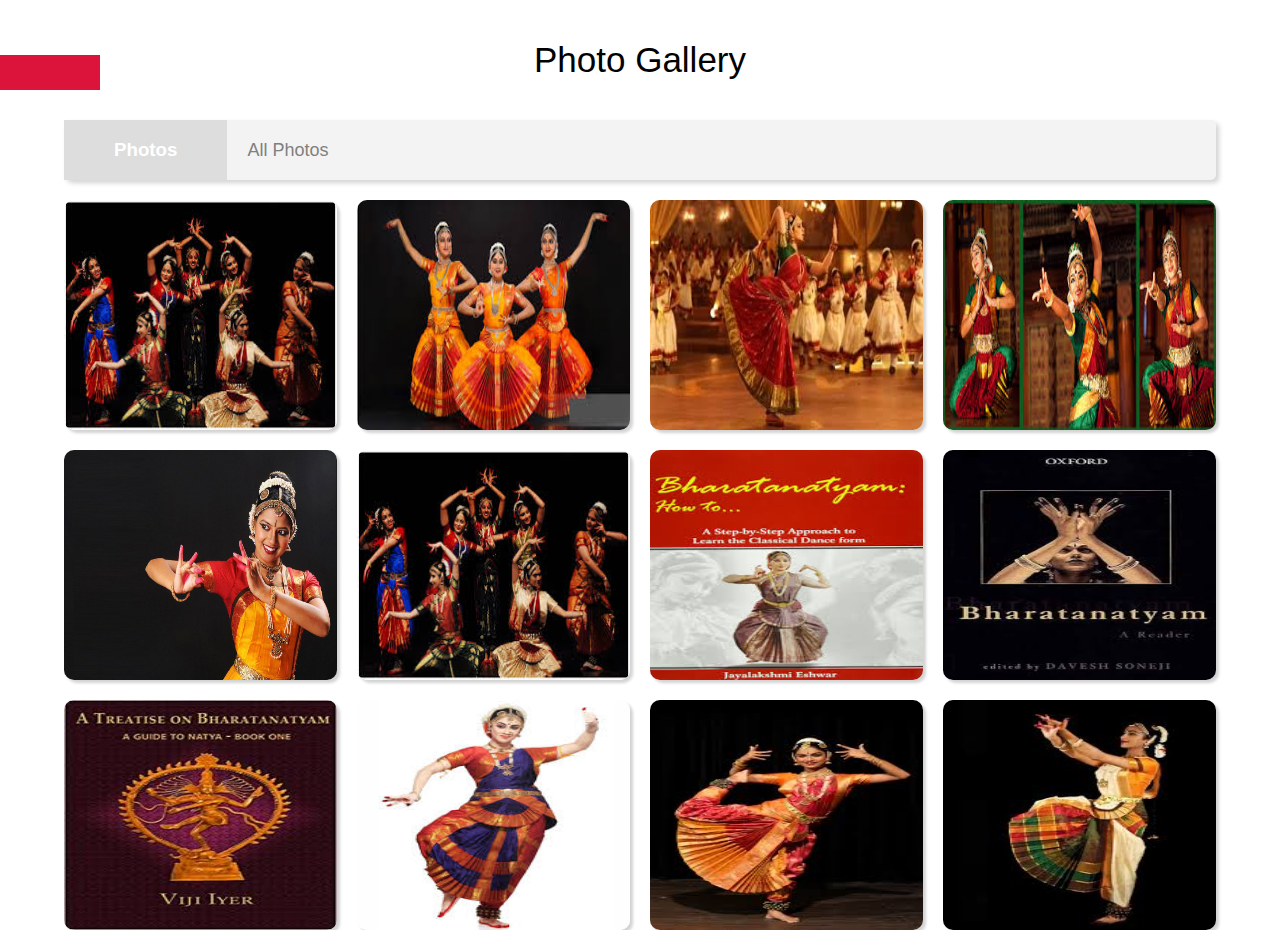
<file: -demo/gallery1.html>
<html>
<head>
    <link rel="stylesheet" href="gallery.css">
</head>
<body>
    <input type="radio" name="photos" id="check1" checked>
    <input type="radio" name="photos" id="check2">
    <input type="radio" name="photos" id="check3">
    <input type="radio" name="photos" id="check4">
    
    <div class="container1">
    <h1>Photo Gallery</h1>
        <div class="top-content">
            <h3>Photos</h3>
            <label for="check1">All Photos</label>
            
        </div>
        
        <div class="photo-gallery">
            <div class="pic place">
                <img src="images/dance1.jpg">            
            </div>
            
            <div class="pic activity">
                <img src="images/dance2.jpg">            
            </div>
            
            <div class="pic tour">
                <img src="images/dance3.jpg">            
            </div>
            
            <div class="pic place">
                <img src="images/dance4.jpg">            
            </div>
            
            <div class="pic activity">
                <img src="images/dance5.jpg">            
            </div>
            
            <div class="pic tour">
                <img src="images/dance1.jpg">            
            </div>
            
            <div class="pic place">
                <img src="images/book1.jpg">            
            </div>
            
            <div class="pic activity">
                <img src="images/book2.jpg">            
            </div>
            
            <div class="pic tour">
                <img src="images/book3.jpg">            
            </div>
            
            <div class="pic place">
                <img src="images/cloth1.jpg">            
            </div>
            
            <div class="pic activity">
                <img src="images/cloth2.jpg">            
            </div>
            
            <div class="pic tour">
                <img src="images/cloth3.jpg">            
            </div>
        </div>
    
    </div>
</body>
</html>
</file>
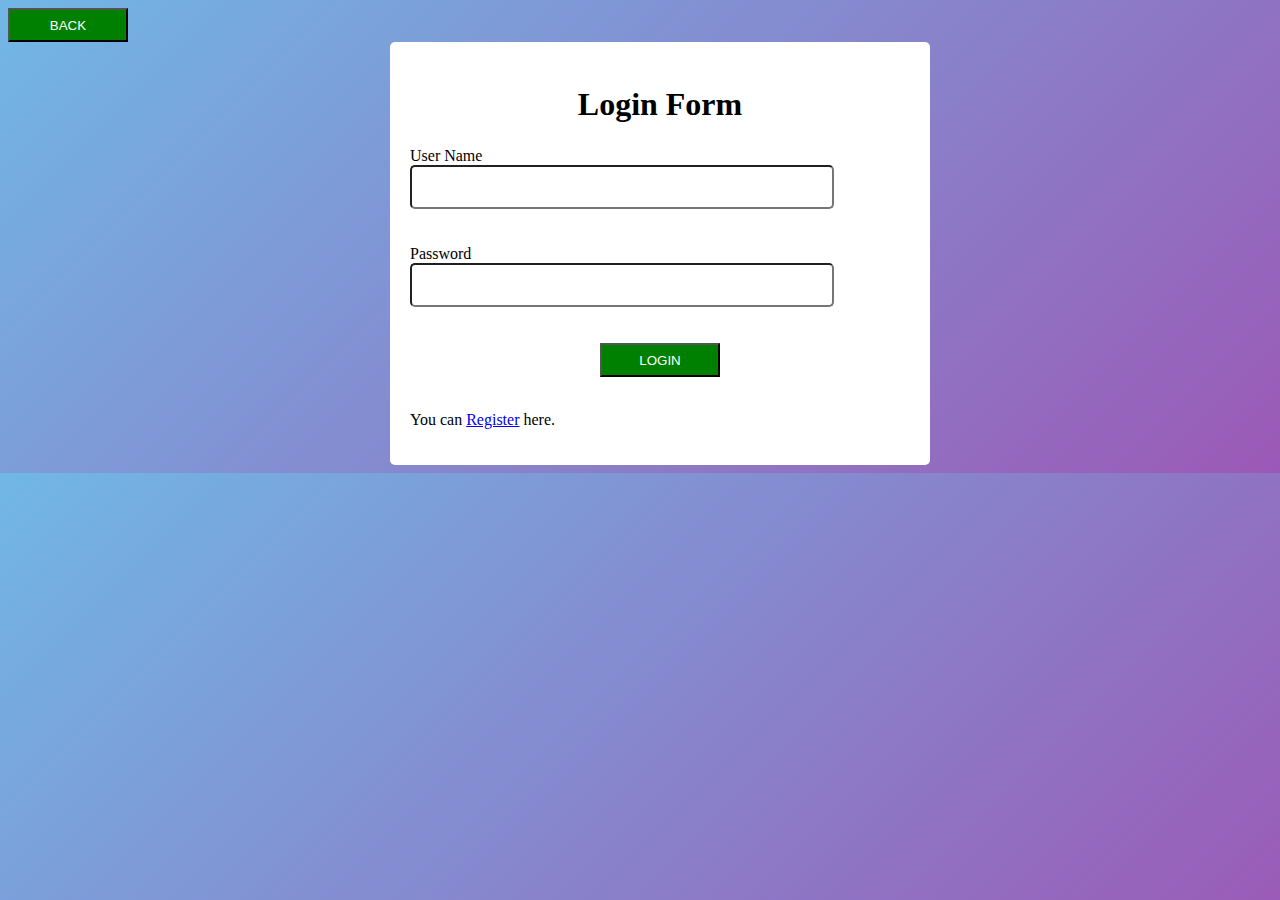
<file: -demo/login.html>
<!DOCTYPE HTML>
<html>
    <head>
        <title>Login Page</title>
        <link rel="stylesheet" href="login.css">
        <script src="login.js"> </script>
    </head>
    
    <body>
        <button><a href="#" class="backbtn">Back</a></button>
        <div id="body" >
        <div class="container" >
        <form action="index.html">
            <h1 >Login Form</h1>
            <div class="form-group">
            
            <label>User Name</label><br>
            <input type="text" class="form-ctrl" id="username" required>
            </div>
            <br><br>
            <div class="form-group">
            
            <label>Password</label><br>
            <input type="password" class="form-ctrl" id="password" required>
            </div>
            <br><br>
            <input type="submit" class="btn" id="submit" value="Login" onclick="validate();"><br><br>
            <p>You can <a href="registration1.html">Register</a> here.</p>
            
        </form>
        
        </div>
    
    
    </div>
    </body>



</html>
</file>
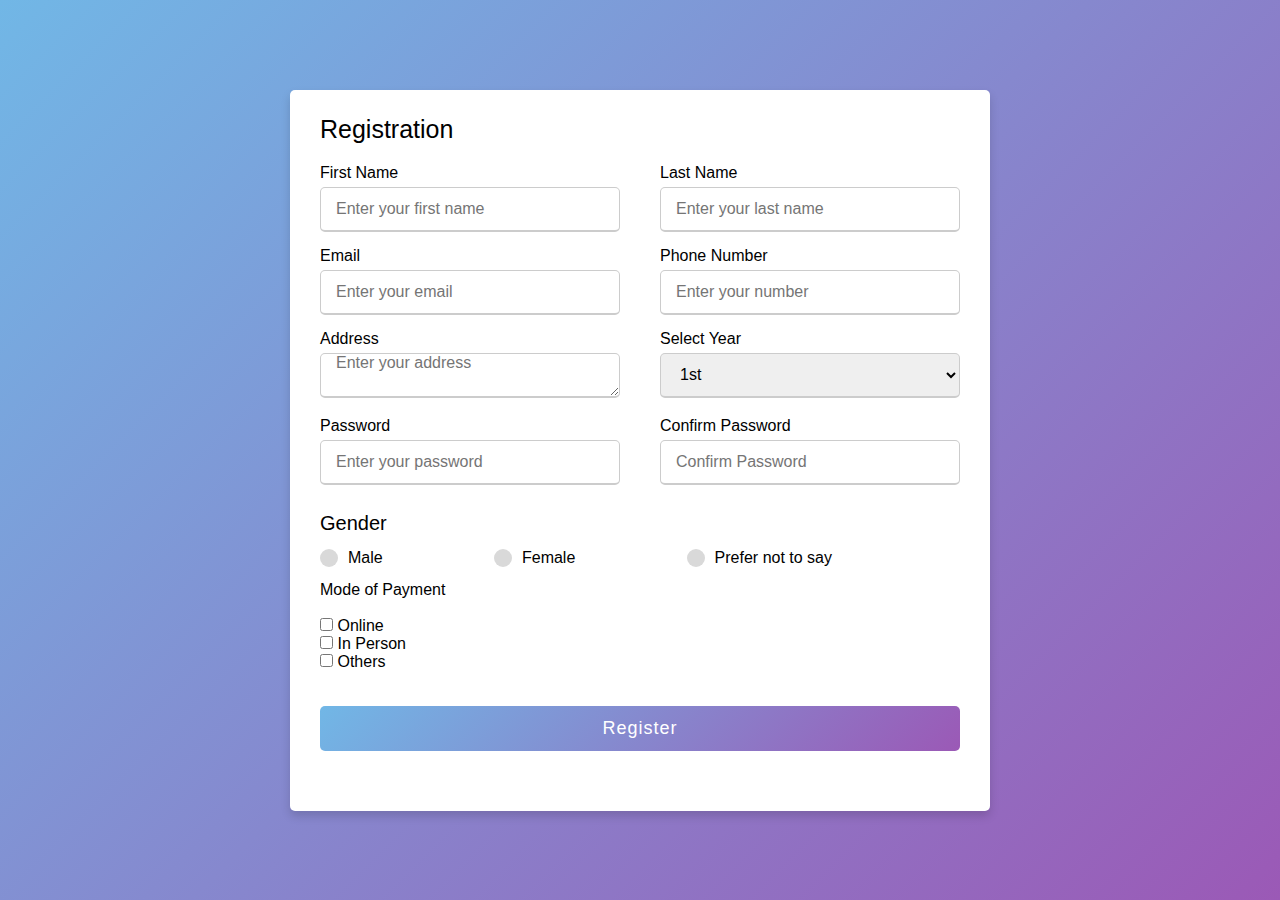
<file: -demo/registration1.html>
<!DOCTYPE html>
<!-- registration page -->
<html>
  <head>
    <meta charset="UTF-8">
    <title>Registration Form </title>
    <link rel="stylesheet" href="reg.css">
       
     <script>
         function display()
            {
               var x=document.getElementById("showhide"); if(document.getElementById("others").checked==true)
                    {
                        x.style.display="block";
                    }
                else
                {
                    x.style.display="none";
                }
            }
         
         
         
         
      </script>
      
   </head>
<body>
  <div class="container">
    <div class="title">Registration</div>
    <div class="content">
      <form name='registration'>
        <div class="user-details">
          <div class="input-box">
            <span class="details">First Name</span>
            <input type="text" placeholder="Enter your first name" name="fname" required>
          </div>
          <div class="input-box">
            <span class="details">Last Name</span>
            <input type="text" name="lname" placeholder="Enter your last name" required>
          </div>
          <div class="input-box">
            <span class="details">Email</span>
            <input type="text" name="uemail" placeholder="Enter your email" required >
          </div>
          <div class="input-box">
            <span class="details">Phone Number</span>
            <input type="text" name="unumber" placeholder="Enter your number" required>
          </div>
            
          <div class="input-box">
            <span class="details">Address</span>
              <textarea name="uadd" placeholder="Enter your address" required></textarea>
          </div>
            <div class="input-box">
            <span class="details">Select Year</span>
            <select>  
<option value="first">1st</option>  
<option value="second">2nd</option>  
<option value="third">3rd</option>  
<option value="fourth">4th</option>  
<option value="fifth">5th</option>  
<option value="sixth">6th</option>  
<option value="last">last year</option>  
</select>
          </div>
          <div class="input-box">
            <span class="details">Password</span>
            <input type="password" name="pswd" placeholder="Enter your password" required >
          </div>
              <div class="input-box">
            <span class="details">Confirm Password</span>
            <input type="password" name="cpswd" placeholder="Confirm Password" required>
          </div>
          
            
        </div>
        <div class="gender-details">
          <input type="radio" name="gender" name="umale" id="dot-1">
          <input type="radio" name="gender" name="ufemale" id="dot-2">
          <input type="radio" name="gender" name="others" id="dot-3">
          <span class="gender-title">Gender</span>
          <div class="category">
            <label for="dot-1">
            <span class="dot one"></span>
            <span class="gender">Male</span>
          </label>
          <label for="dot-2">
            <span class="dot two"></span>
            <span class="gender">Female</span>
          </label>
          <label for="dot-3">
            <span class="dot three"></span>
            <span class="gender">Prefer not to say</span>
            </label>
          </div>
        </div>
          <div class="mode-study">
               Mode of Payment<br><br>
            <input type="checkbox" value="online"> Online<br>
            
            <input type="checkbox" value="Offline"> In Person<br>
            
                    
            <input type="checkbox" value="others" id="others" onclick="display();"> Others<br>
            
            <div id="showhide" style="display:none;">
            Specify : <input type="text"></div>
          </div>
        <div class="button">
          <input type="submit" name="submit" value="Register" >
        </div>
          
      </form>
    </div>
  </div>

</body>
   
</html>
</file>
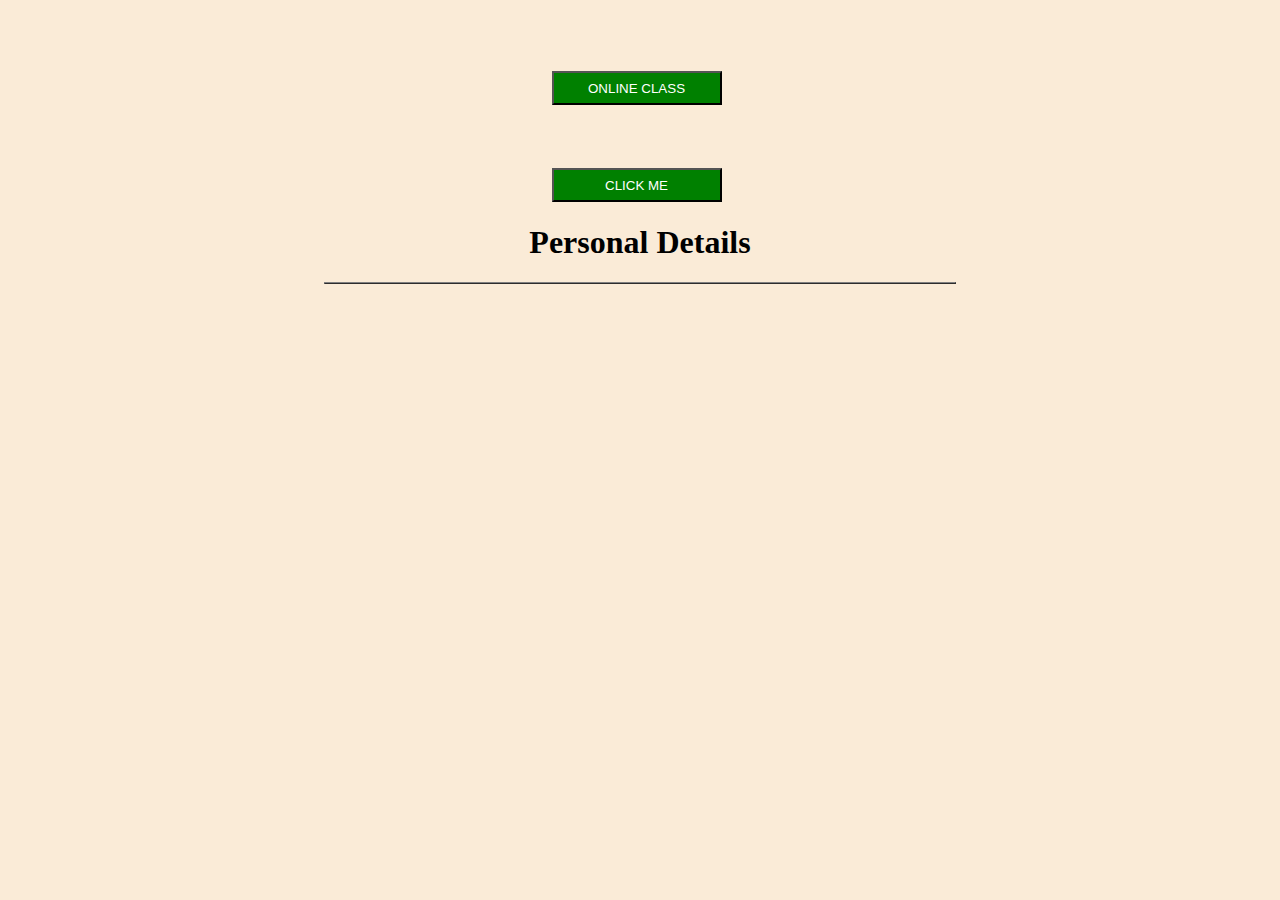
<file: -demo/self.html>
<!-- comments heer -->
<!-- this is my sample web page -->
<!DOCTYPE HTML> <!-- which version of html is used -->
<html>
    <head>
        <title>Personal Page</title>
        <link rel="stylesheet" href="self.css">
        
    </head>
    
    <body>
        
        <button value="Online class"><a href="lecture.html">Online Class</a></button>
        <button value="Click Me" onclick="personal()">Click Me</button>
        
        <div style="text-align:center;clear:both" id="divsum">
			<h1> Personal Details</h1>
			<p id="data"></p>
            <center><table id="table11" border="1 solid black"></table></center> 
		</div>
    </body>

</html>
<script>
            function personal(){
                var name="Richa Rajesh Patel";
                var Age=23;
                var year1=75;
                 var year2=73;
                 var year3=76;
                 var year4=85;
                 var year5=77;
                 var year6=75;
                var team1="shreya patel";
                var team2="krunali kunvar";
                var team3="naisargi tanna";
                
                
                
                var tableData = document.getElementById("table11");
                tableData.innerHTML = "";   //Done for not listing multiple tables on multiple click.
                tableData.innerHTML += "<tr><td>Your Name</td><td>"+name+"</td></tr>";
                tableData.innerHTML += "<tr><td>Age</td><td>"+Age+"</td></tr>";
                tableData.innerHTML += "<tr><td>1st year result</td><td>"+year1+"</td></tr>";
                tableData.innerHTML += "<tr><td>2nd year result</td><td>"+year2+"</td></tr>";
                tableData.innerHTML += "<tr><td>3rd year result</td><td>"+year3+"</td></tr>";
                tableData.innerHTML += "<tr><td>4th year result</td><td>"+year4+"</td></tr>";
                tableData.innerHTML += "<tr><td>5th year result</td><td>"+year5+"</td></tr>";
                tableData.innerHTML += "<tr><td>6th year result</td><td>"+year6+"</td></tr>";
                tableData.innerHTML += "<tr><td>Team mate 1</td><td>"+team1+"</td></tr>";
                tableData.innerHTML += "<tr><td>Team mate 2</td><td>"+team2+"</td></tr>";
                tableData.innerHTML += "<tr><td>Team mate 4</td><td>"+team3+"</td></tr>";
                
                
            }
        </script>
</file>
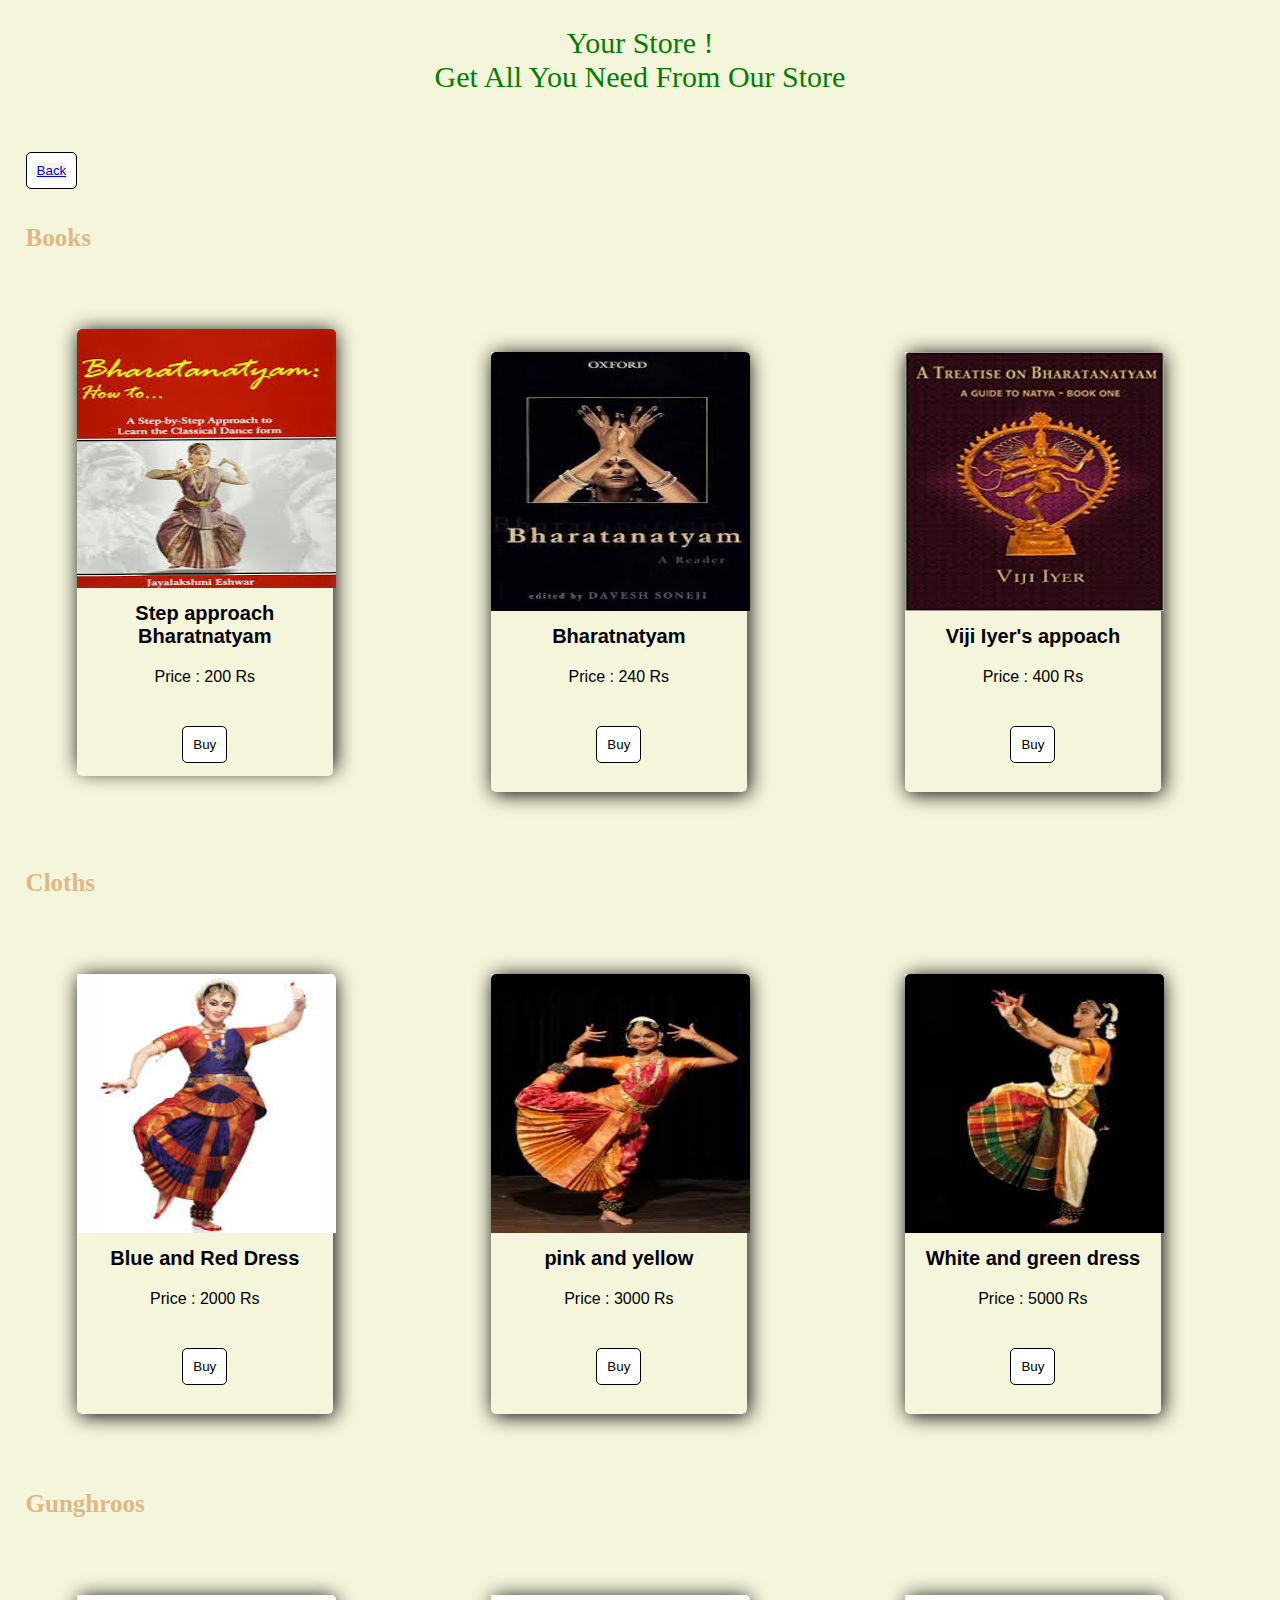
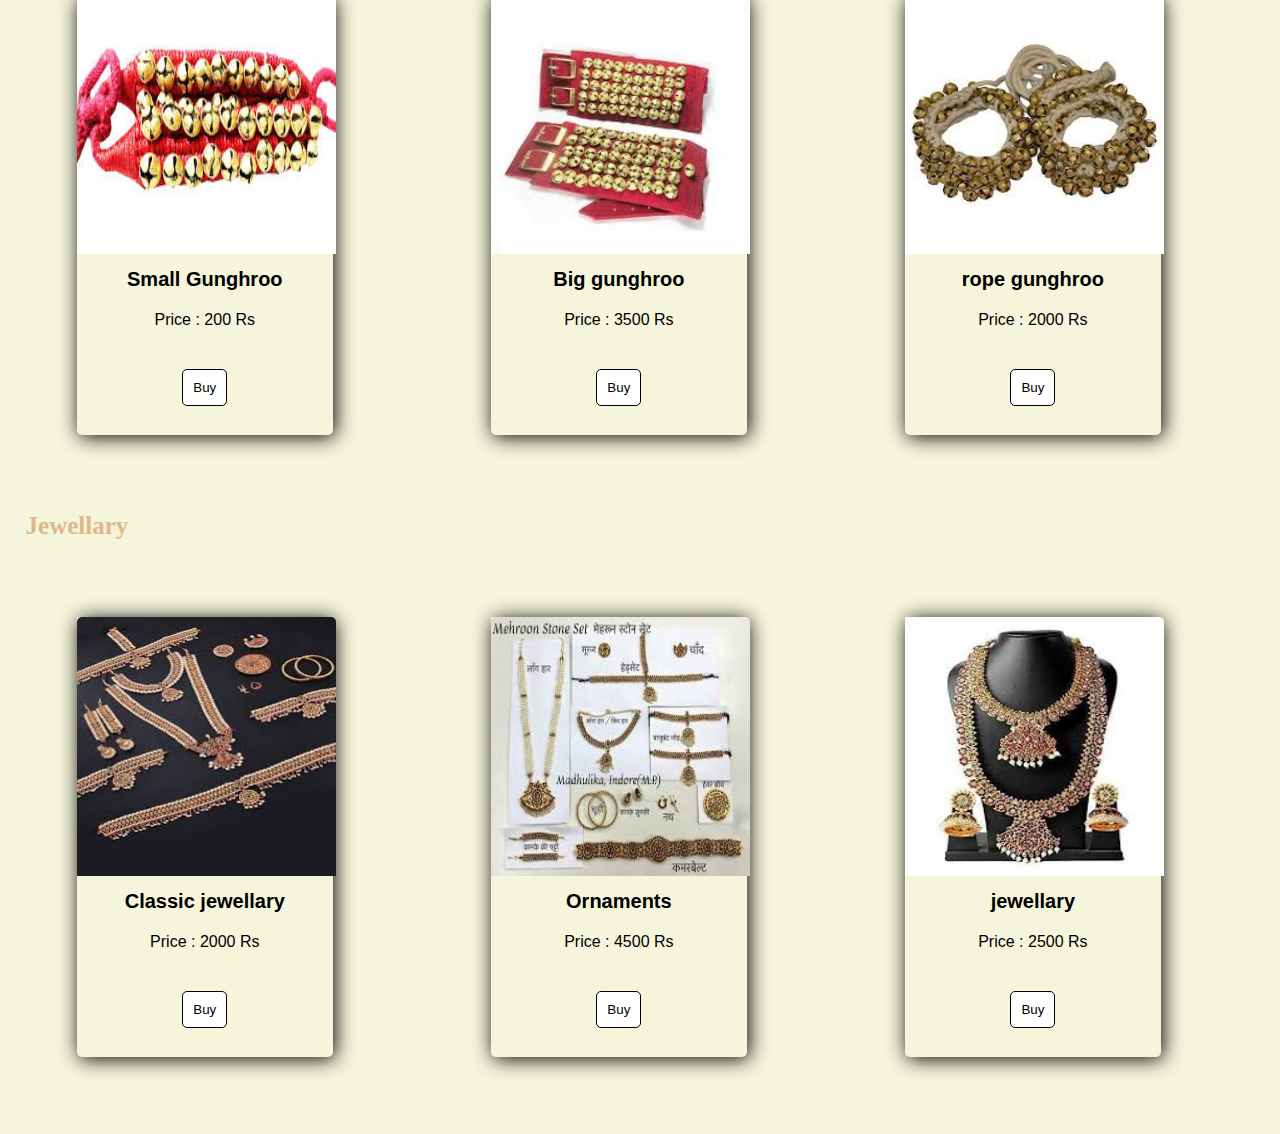
<file: -demo/store.html>
<!DOCTYPE html>
<html>
<head>
 <title>Store</title>
    <link rel="stylesheet" href="store.css">
    <script src="store.js"></script>
    
</head>

<body>
    <div id="back">

<div class="main">
<p class="heading"><span>Your Store !</span><br><span>Get All You Need From Our Store</span></p><br>
    <button ><a href="index.html">Back</a></button></div>
 <!--cards -->
    <h2>Books</h2>

<div class="card">

<div class="image">
   <img src="images/book1.jpg">
</div>
<div class="title">
 <h1>
 Step approach Bharatnatyam</h1>
</div>
<div class="des">
 <p>Price : 200 Rs</p>
    
<button onclick="addtocart();">Buy</button>
</div>
</div>
<!--cards -->


<div class="card">

<div class="image">
   <img src="images/book2.jpg">
</div>
<div class="title">
 <h1>
Bharatnatyam</h1>
</div>
<div class="des">
 <p>Price : 240 Rs</p>
<button>Buy</button>
</div>
</div>
<!--cards -->



<!--cards -->


<div class="card">

<div class="image">
   <img src="images/book3.jpg">
</div>
<div class="title">
 <h1>
Viji Iyer's appoach</h1>
</div>
<div class="des">
 <p>Price : 400 Rs</p>
<button>Buy</button>
</div>
</div>
<!--cards -->
    <br>
<h2>Cloths</h2>

<div class="card">

<div class="image">
   <img src="images/cloth1.jpg">
</div>
<div class="title">
 <h1>
Blue and Red Dress</h1>
</div>
<div class="des">
 <p>Price : 2000 Rs</p>
<button>Buy</button>
</div>
</div>
<!--cards -->

<div class="card">

<div class="image">
   <img src="images/cloth2.jpg">
</div>
<div class="title">
 <h1>
pink and yellow</h1>
</div>
<div class="des">
 <p>Price : 3000 Rs</p>
<button>Buy</button>
</div>
</div>
<!--cards -->

<div class="card">

<div class="image">
   <img src="images/cloth3.jpg">
</div>
<div class="title">
 <h1>
White and green dress</h1>
</div>
<div class="des">
 <p>Price : 5000 Rs</p>
<button>Buy</button>

</div>
</div>
<!--cards -->
    <br>
<h2>Gunghroos</h2>

<div class="card">

<div class="image">
   <img src="images/gunghroo1.jpg">
</div>
<div class="title">
 <h1>
Small Gunghroo</h1>
</div>
<div class="des">
 <p>Price : 200 Rs</p>
<button>Buy</button>
</div>
</div>
<!--cards -->


<div class="card">

<div class="image">
   <img src="images/gunghroo2.jpg">
</div>
<div class="title">
 <h1>
Big gunghroo</h1>
</div>
<div class="des">
 <p>Price : 3500 Rs</p>
<button>Buy</button>
</div>
</div>
    
<div class="card">

<div class="image">
   <img src="images/gunghroo3.jpg">
</div>
<div class="title">
 <h1>
rope gunghroo</h1>
</div>
<div class="des">
 <p>Price : 2000 Rs</p>
<button>Buy</button>
</div>
</div>
    
<h2>Jewellary</h2>
    
    <div class="card">

<div class="image">
   <img src="images/jewellary1.jpg">
</div>
<div class="title">
 <h1>
Classic jewellary</h1>
</div>
<div class="des">
 <p>Price : 2000 Rs</p>
<button>Buy</button>
</div>
</div>
<!--cards -->


<div class="card">

<div class="image">
   <img src="images/jewellary2.jpg">
</div>
<div class="title">
 <h1>
Ornaments</h1>
</div>
<div class="des">
 <p>Price : 4500 Rs</p>
<button>Buy</button>
</div>
</div>
    
<div class="card">

<div class="image">
   <img src="images/jewellary3.jpg">
</div>
<div class="title">
 <h1>
jewellary</h1>
</div>
<div class="des">
 <p>Price : 2500 Rs</p>
<button>Buy</button>
</div>
</div>

</div>
</body>
</html>
</file>
<file: -demo/gallery.css>
*
{
  margin: 0;
    padding: 0;
    box-sizing: border-box;
    font-family: sans-serif;
}
input
{
    display: none;
}
.container1{
    width: 100%;
    text-align: center;
}
h1{
    font-weight: normal;
    font-size: 35px;
    position: relative;
    margin: 40px 0;
}
h1::before
{
    content:'';
    position: absolute;
    width: 100px;
    height: 35px;
    background-color: crimson;
    bottom: -10px;
    left: 50px;
    transform: translateX(-50%);
    animation: animate 4s linear infinite;
    
}
@keyframes animate{
    0%{
        width: 100px;
    }
    50%{
        width: 200px;
    }
    100%{
        width: 100px;
    }
}
.top-content
{
    background-color: rgb(243,243,243);
    width: 90%;
    margin: 0 auto 20px auto;
    height: 60px;
    display: flex;
    align-items: center;
    border-radius: 5px;
    box-shadow: 3px 3px 5px lightgray;
}
h3{
    height: 100%;
    background-color: rgb(221,221,221);
    line-height: 60px;
    padding: 0 50px;
    color: white;
}
label
{
    display: inline-block;
    height: 100%;
    margin: 0 20px;
    line-height: 60px;
    font-size: 18px;
    color: gray;
    cursor: pointer;
    transition:color .5s;
}
label:hover
{
    color: black;
}
.photo-gallery
{
    width: 90%;
    margin: auto;
    display: grid;
    grid-template-columns: repeat(4,1fr);
    grid-gap: 20px;
}
.pic{
    position: relative;
    height: 230px;
    border-radius: 10px;
    box-shadow: 3px 3px 3px lightgray;
    cursor: pointer;
    
}
.pic img{
    width: 100%;
    height: 100%;
    border-radius: 10px;
    transition: .5s;
}

.pic::before{
    content: 'PHOTOS';
    position: absolute;
    top: 50%;
    left: 50%;
    transform: translate(-50%,-50%);
    color: white;
    font-size: 22px;
    font-weight: bold;
    width: 100%;
    margin-top: -100px;
    opacity: 0;
    transition: .3s;
    transition-delay: .2s;
    z-index: 1;
}
.pic::after{
    content: '';
    position: absolute;
    width: 100%;
    bottom: 0;
    left: 0;
    border-radius: 10px;
    height: 0;
    background-color: rgba(0,0,0,.4);
    transition: .3s;
    
}
.pic:hover::after
{
    height: 100%;
}
.pic:hover::before
{
    margin-top: 0;
    opacity: 1;
}

#check1:checked ~ .container .photo-gallery .pic{
    opacity: 1;
    transform: scale(1);
    position: relative;
    transition: .5s;
}

#check2:checked ~ .container .photo-gallery .activity{
    opacity: 1;
    transform: scale(1);
    position: relative;
}

#check3:checked ~ .container .photo-gallery .tour{
    opacity: 1;
    transform: scale(1);
    position: relative;
}
#check4:checked ~ .container .photo-gallery .place{
    opacity: 1;
    transform: scale(1);
    position: relative;
}
</file>
<file: -demo/login.css>
body
{
    background: linear-gradient(135deg, #71b7e6, #9b59b6);

}
.container form .form-ctrl
{
                width: 400px;
                height: 40px;
                background-color: white;
                border-radius: 5px;
                border:1px 0 18px 0;
                padding: 0 10px;
}
.container form .btn
{
                margin-left: 50%;
                transform: translateX(-50%);
                width: 120px;
                height: 34px;
                background: green;
                cursor: pointer;
                text-transform: uppercase;
                color: white;
}
.body
{
    height: 100vh;
    background-color: white;
    font-family: serif;
    display: flex;
}
.container
{
    margin: auto;
    width: 500px;
    max-width: 90%;
}
form
{
   width: 100%;
    height: 100%;
    padding: 20px;
    background-color: white;
    border-radius: 5px;
}
h1
{
    text-align: center;
    margin: 24px;
}
button
{
                width: 120px;
                height: 34px;
                background: green;
                cursor: pointer;
                text-transform: uppercase;
                
}
button a
{
    color: white;
    text-decoration: none;
}
</file>
<file: -demo/reg.css>
*{
  margin: 0;
  padding: 0;
  box-sizing: border-box;
  font-family: 'Poppins',sans-serif;
}
body{
  height: 100vh;
  display: flex;
  justify-content: center;
  align-items: center;
  padding: 10px;
  background: linear-gradient(135deg, #71b7e6, #9b59b6);
}
.container{
  max-width: 700px;
  width: 100%;
  background-color: #fff;
  padding: 25px 30px;
  border-radius: 5px;
  box-shadow: 0 5px 10px rgba(0,0,0,0.15);
}
.container .title{
  font-size: 25px;
  font-weight: 500;
  position: relative;
}

.content form .user-details{
  display: flex;
  flex-wrap: wrap;
  justify-content: space-between;
  margin: 20px 0 12px 0;
}
form .user-details .input-box{
  margin-bottom: 15px;
  width: calc(100% / 2 - 20px);
}
form .input-box span.details{
  display: block;
  font-weight: 500;
  margin-bottom: 5px;
}
.user-details .input-box input,textarea,select{
  height: 45px;
  width: 100%;
  outline: none;
  font-size: 16px;
  border-radius: 5px;
  padding-left: 15px;
  border: 1px solid #ccc;
  border-bottom-width: 2px;
  transition: all 0.3s ease;
}
.user-details .input-box input:focus,
.user-details .input-box input:valid{
  border-color: #9b59b6;
}
 form .gender-details .gender-title{
  font-size: 20px;
  font-weight: 500;
 }
 form .category{
   display: flex;
   width: 80%;
   margin: 14px 0 ;
   justify-content: space-between;
 }
 form .category label{
   display: flex;
   align-items: center;
   cursor: pointer;
 }
 form .category label .dot{
  height: 18px;
  width: 18px;
  border-radius: 50%;
  margin-right: 10px;
  background: #d9d9d9;
  border: 5px solid transparent;
  transition: all 0.3s ease;
}
 #dot-1:checked ~ .category label .one,
 #dot-2:checked ~ .category label .two,
 #dot-3:checked ~ .category label .three{
   background: #9b59b6;
   border-color: #d9d9d9;
 }
 form input[type="radio"]{
   display: none;
 }
 form .button{
   height: 45px;
   margin: 35px 0
 }
 form .button input{
   height: 100%;
   width: 100%;
   border-radius: 5px;
   border: none;
   color: #fff;
   font-size: 18px;
   font-weight: 500;
   letter-spacing: 1px;
   cursor: pointer;
   transition: all 0.3s ease;
   background: linear-gradient(135deg, #71b7e6, #9b59b6);
 }
 form .button input:hover{
  /* transform: scale(0.99); */
  background: linear-gradient(-135deg, #71b7e6, #9b59b6);
  }
 @media(max-width: 584px){
 .container{
  max-width: 100%;
}
form .user-details .input-box{
    margin-bottom: 15px;
    width: 100%;
  }
  form .category{
    width: 100%;
  }
  .content form .user-details{
    max-height: 300px;
    overflow-y: scroll;
  }
  .user-details::-webkit-scrollbar{
    width: 5px;
  }
  }
  @media(max-width: 459px){
  .container .content .category{
    flex-direction: column;
  }
}
</file>
<file: -demo/self.css>
body
{
    background-color: antiquewhite;
    
}

button
{
                width: 170px;
                height: 34px;
                background: green;
                cursor: pointer;
                text-transform: uppercase;
                color: white;
                margin-top: 5%;
                margin-left: 43%;
    
}
button a
{
    color: white;
    text-decoration: none;
}
#table11
{
    width: 50%;
    height: auto;

}
</file>
<file: -demo/store.css>
*{
 margin: 0px;
 padding: 0px;
    background-color: beige;
}
body{
 font-family: arial;
}
.main{

 margin: 2%;
    
}
.heading 
{
    text-align: center;
    font-family: cursive;
    color: green;
    font-size: 30px;
}
h2
{
    font-family: cursive;
    color: burlywood;
    font-size: 25px;
    margin-left: 2%;
    
}
.card{
     width: 20%;
    height: 440px;
     display: inline-block;
     box-shadow: 2px 2px 20px black;
     border-radius: 5px; 
     margin: 6%;
    }

.image img{
  width: 259px;
    height: 259px;
  border-top-right-radius: 5px;
  border-top-left-radius: 5px;
  

 
 }

.title{
 
  text-align: center;
  padding: 10px;
  
 }

h1{
  font-size: 20px;
 }

.des{
  padding: 3px;
  text-align: center;
 
  padding-top: 10px;
        border-bottom-right-radius: 5px;
  border-bottom-left-radius: 5px;
}
button{
  margin-top: 40px;
  margin-bottom: 10px;
  background-color: white;
  border: 1px solid black;
  border-radius: 5px;
  padding:10px;
}
#back button 
                width: 120px;
                height: 34px;
                background: green;
                cursor: pointer;
                text-transform: uppercase;
                
}
#back a
{
    color: white;
    text-decoration: none;
}
</file>
